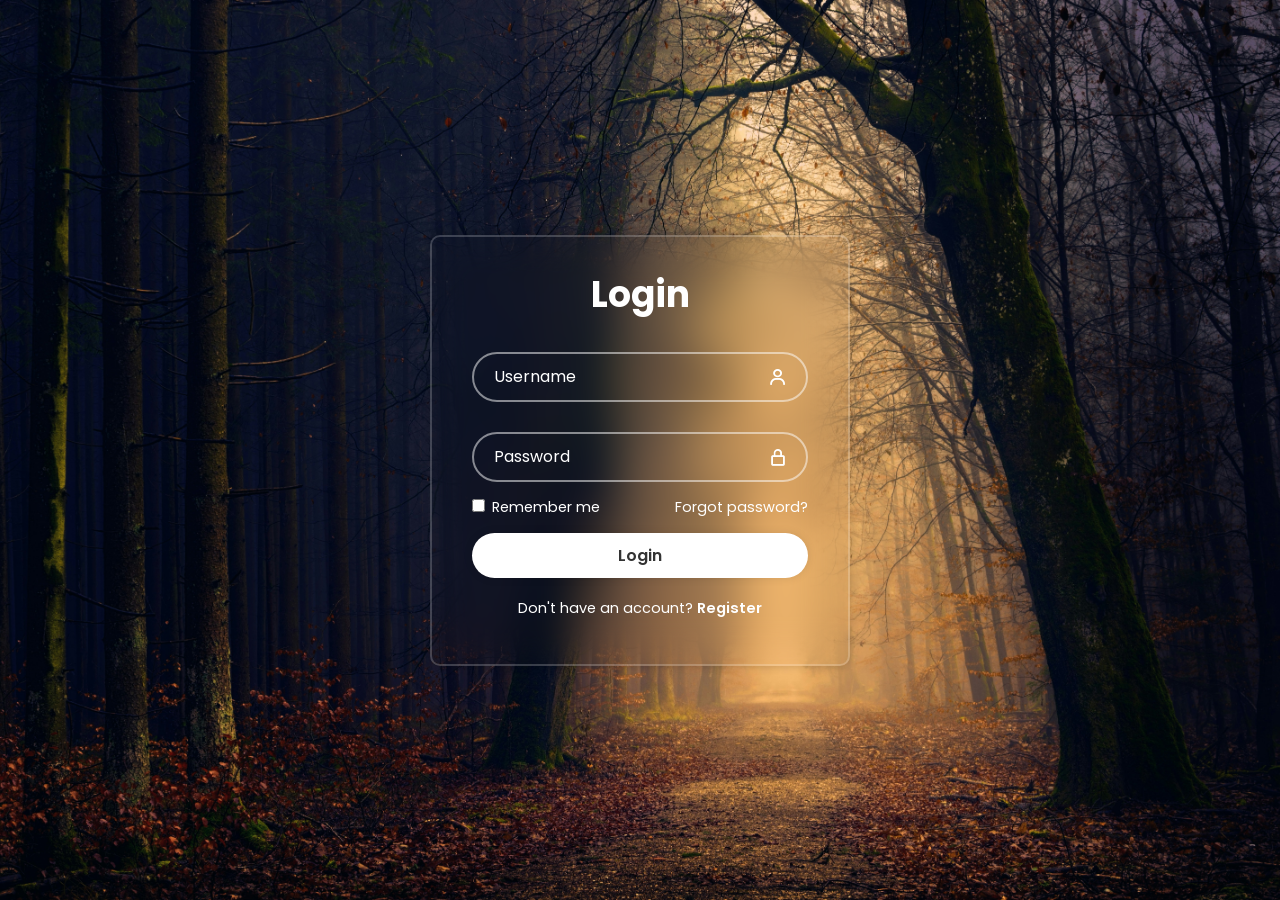
<file: index.html>
<!DOCTYPE html>
<html lang="en">
<head>
    <meta charset="UTF-8">
    <meta name="viewport" content="width=device-width, initial-scale=1.0">
    <title>Login Form | Ayaan</title>
    <link rel="stylesheet" href="style.css">
    <!-- Boxicons CDN (Required for input icons) -->
    <link href="https://unpkg.com/boxicons@2.1.4/css/boxicons.min.css" rel="stylesheet">
</head>
<body>
    <div class="wrapper">
        <form action="">
            <h1>Login</h1>
            
            <div class="input-box">
                <input type="text" placeholder="Username" required>
                <i class="bx bx-user"></i>
            </div>
            
            <div class="input-box">
                <input type="password" placeholder="Password" required>
                <i class="bx bx-lock-alt"></i>
            </div>

            <div class="remember-forgot">
                <label><input type="checkbox"> Remember me</label>
                <a href="#">Forgot password?</a>
            </div>

            <button type="submit" class="btn">Login</button>

            <div class="register-link">
                <p>Don't have an account? <a href="#">Register</a></p>
            </div>
        </form>
    </div>
</body>
</html>
</file>
<file: style.css>
@import url("https://fonts.googleapis.com/css2?family=Poppins:wght@300;400;500;600;700;800;900&display=swap");

* {
    margin: 0;
    padding: 0;
    box-sizing: border-box;
    font-family: "Poppins", sans-serif;
}

body {
    display: flex;
    justify-content: center;
    align-items: center;
    min-height: 100vh;
    background: url('images/img1.jpg') no-repeat center center/cover;
}

.wrapper {
    width: 420px;
    background: transparent;
    border: 2px solid rgba(255, 255, 255, 0.2);
    backdrop-filter: blur(20px);
    box-shadow: 0 0 10px rgba(0, 0, 0, 0.2);
    color: #fff;
    border-radius: 10px;
    padding: 30px 40px;
}

.wrapper h1 {
    font-size: 36px;
    text-align: center;
}

.wrapper .input-box {
    position: relative; /* Essential for relative positioning of the icon */
    width: 100%;
    height: 50px;
    margin: 30px 0;
}

.input-box input {
    width: 100%;
    height: 100%;
    background: transparent;
    border: none;
    outline: none;
    border: 2px solid rgba(255, 255, 255, 0.5);
    border-radius: 40px;
    font-size: 16px;
    color: #fff;
    padding: 20px 45px 20px 20px;   
}

.input-box input::placeholder {
    color: #fff;
}

.input-box i {
    position: absolute;
    right: 20px;
    top: 50%;
    transform: translateY(-50%);
    font-size: 20px;
}

.wrapper .remember-forgot {
    display: flex;
    justify-content: space-between;
    font-size: 14.5px;
    margin: -15px 0 15px;
}

.remember-forgot label input {
    accent-color: #fff;
    margin-right: 3px;
}

.remember-forgot a {
    color: #fff;
    text-decoration: none;
}

.remember-forgot a:hover {
    text-decoration: underline;
}

.wrapper .btn {
    width: 100%;
    height: 45px;
    background: #fff;
    border: none;
    outline: none;
    border-radius: 40px;
    box-shadow: 0 0 10px rgba(0, 0, 0, 0.1);
    cursor: pointer;
    font-size: 16px;
    color: #333;
    font-weight: 600;
}

.wrapper .register-link {
    font-size: 14.5px;
    text-align: center;
    margin: 20px 0 15px;
}

.register-link p a {
    color: #fff;
    text-decoration: none;
    font-weight: 600;
}

.register-link p a:hover {
    text-decoration: underline;
}
</file>
